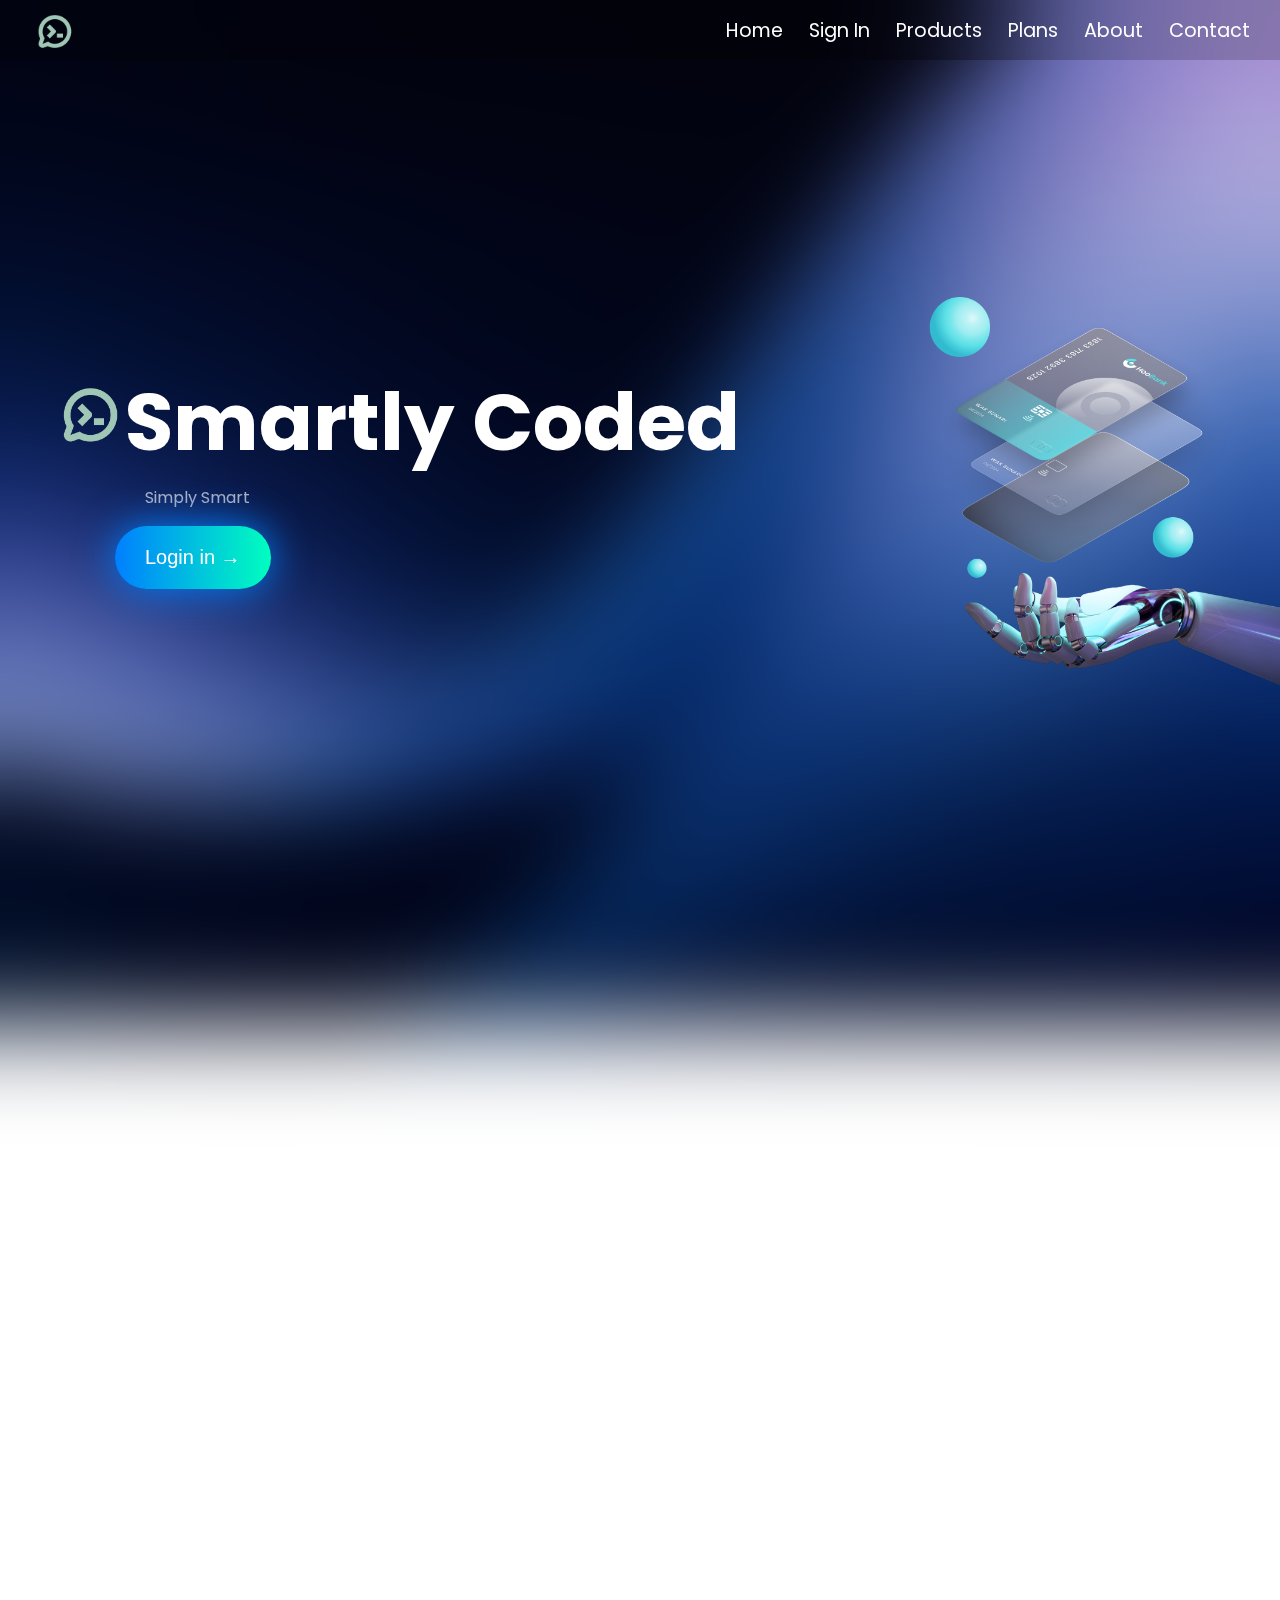
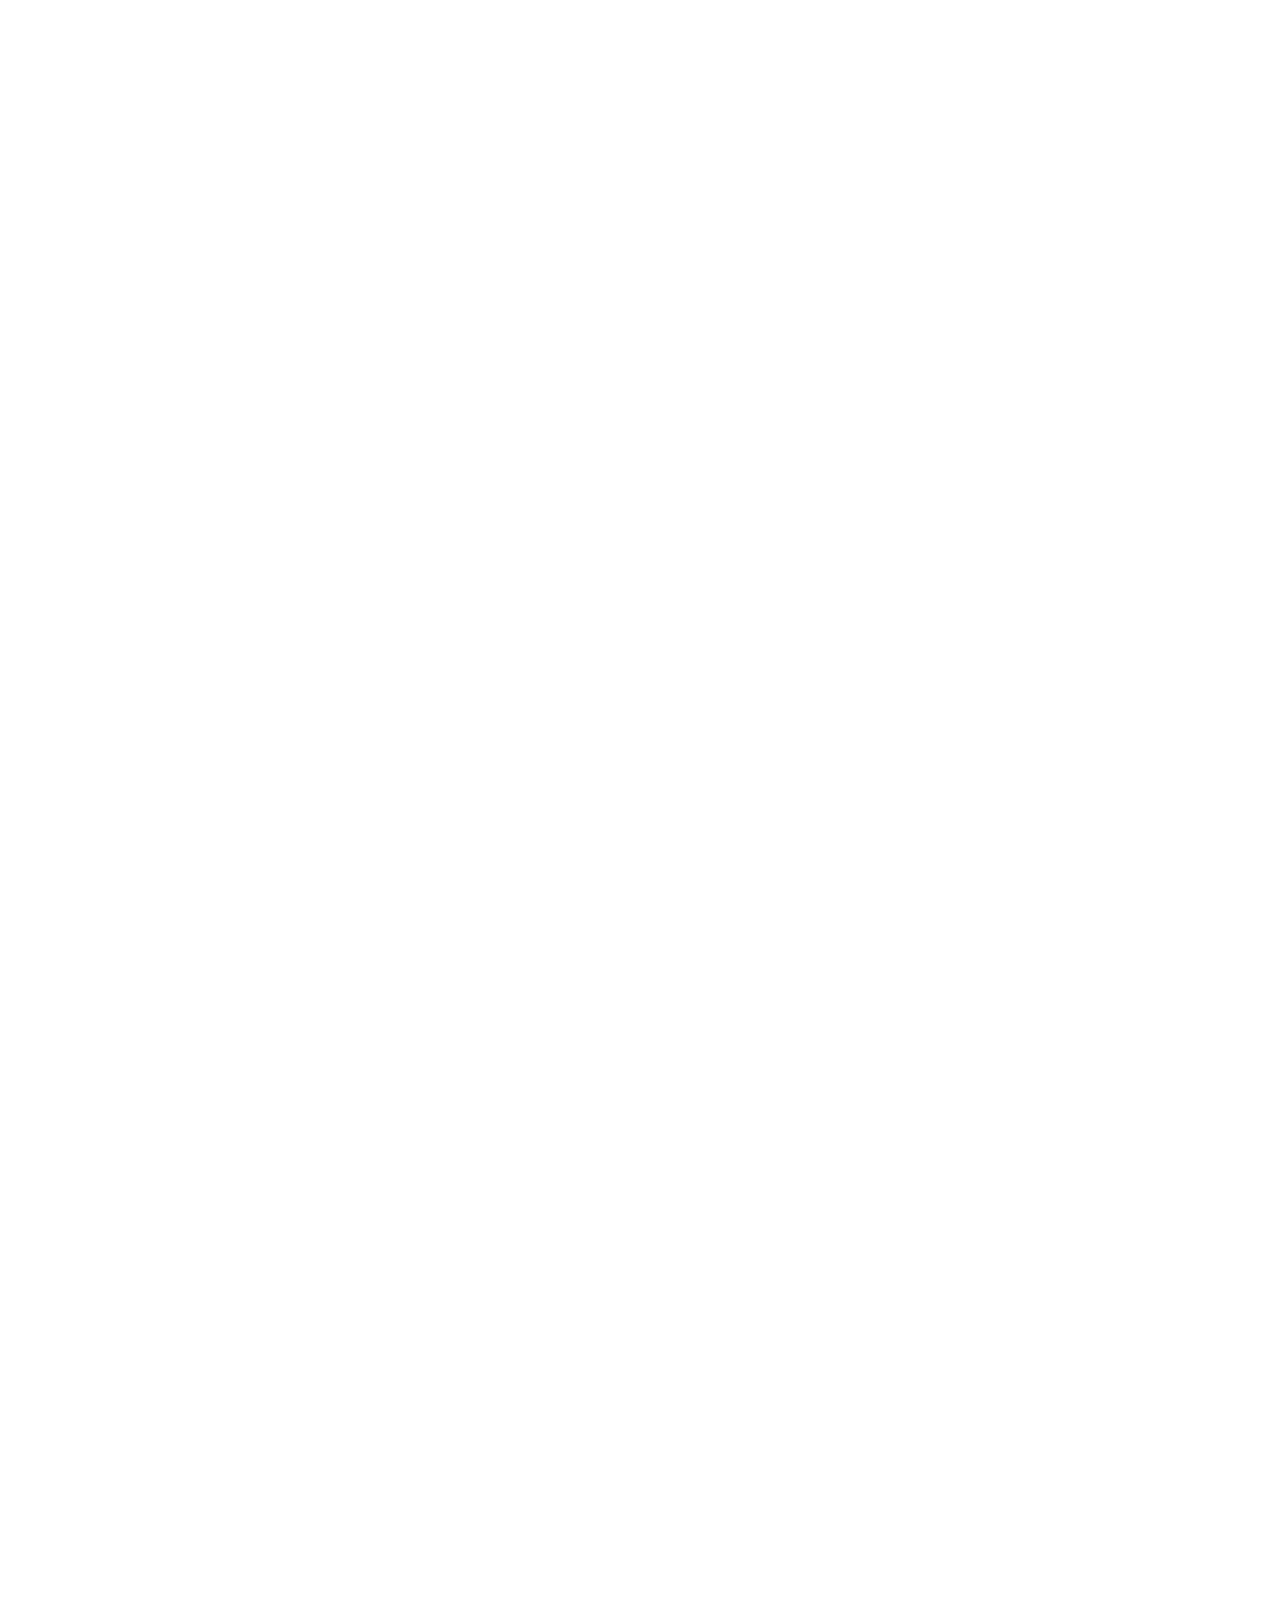
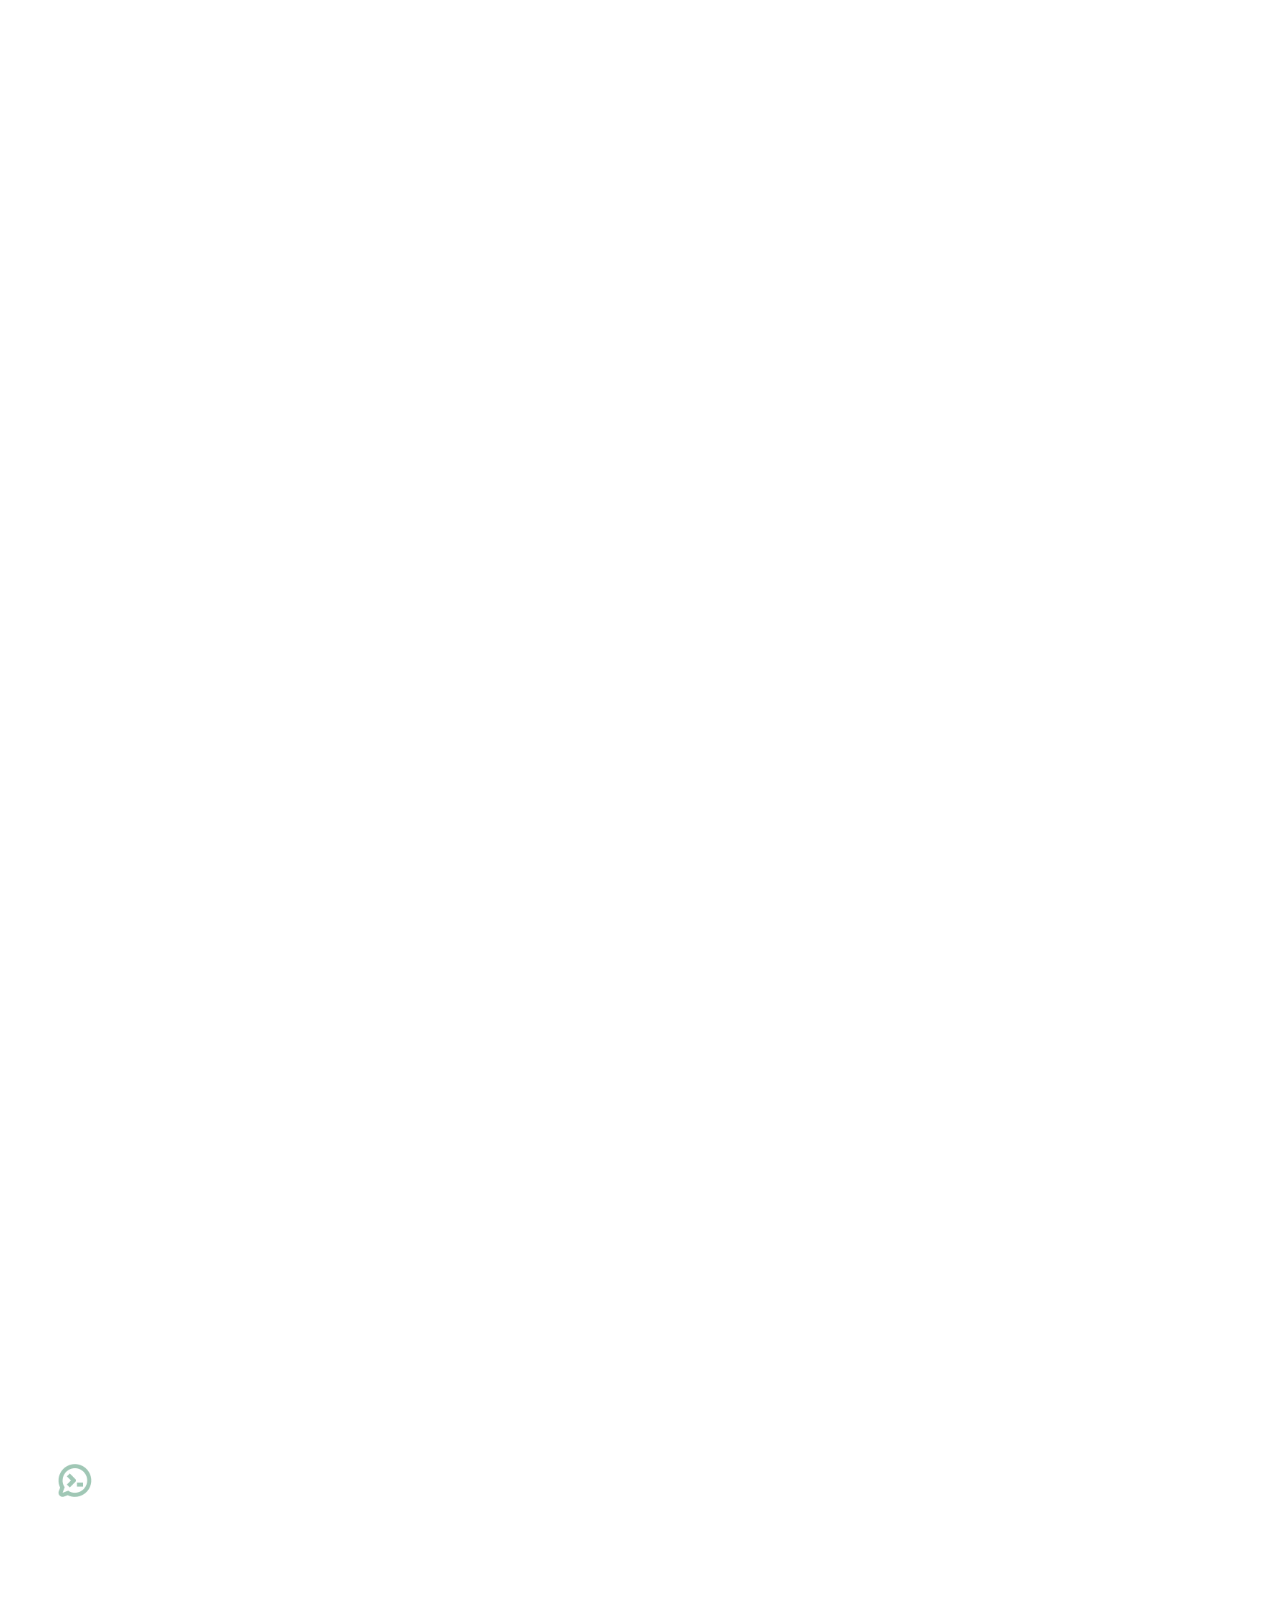
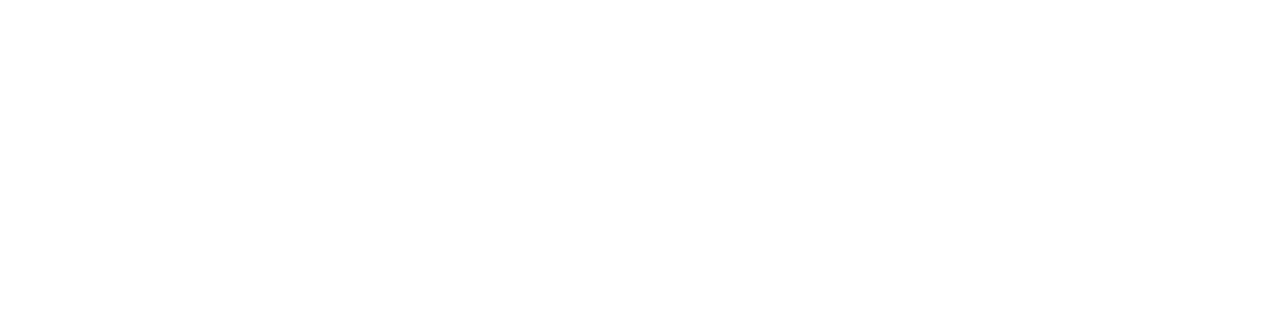
<file: index.html>
<!DOCTYPE html>
<html lang="en">
<head>
    <meta charset="UTF-8">
    <meta http-equiv="X-UA-Compatible" content="IE=edge">
    <meta name="viewport" content="width=device-width, initial-scale=1.0">
    <title>Home | Smartly Coded</title>
    <link rel="shortcut icon" href="smartlycoded.png" type="image/x-icon">
    <link rel="stylesheet" href="style.css">
    <link rel="stylesheet" href="mediaQueries.css">
    <link rel="stylesheet" href="https://cdnjs.cloudflare.com/ajax/libs/font-awesome/6.2.0/css/all.min.css"/>
</head>
<body>
    <div class="progress-bar" id="myBar"></div>
    <header>
        <nav class="navbar">
            <img src="smartlycoded.png" alt="Logo" class="logo navigatingLinks" data-val="Home" draggable="false">
            <i class="fa-solid fa-bars" id="humburger"></i>
            <ul id="navSlide">
                <li class="navigatingLinks" data-val="Home">Home</li>
                <a href="SignIn/index.html" class="navsignin">
                    <li class="navigatingLinks" data-val="Home">Sign In</li>
                </a>
                <li class="navigatingLinks" data-val="Pricing">Products</li>
                <li class="navigatingLinks" data-val="Courses">Plans</li>
                <li class="navigatingLinks" data-val="About">About</li>
                <li class="navigatingLinks" data-val="Contact">Contact</li>
            </ul>
        </nav>
    </header>
    <div class="main">
        <script>
            // When the user scrolls the page, execute myFunction 
            window.onscroll = function() {myFunction()};
            
            function myFunction() {
            var winScroll = document.body.scrollTop || document.documentElement.scrollTop;
            var height = document.documentElement.scrollHeight - document.documentElement.clientHeight;
            var scrolled = (winScroll / height) * 100;
            document.getElementById("myBar").style.width = scrolled + "%";
            }
            </script>
        <section class="homeContainer maxWidthAll marginAuto" id="Home">
            <div class="textBoxHome">
                <h1 class="title"><img src="smartlycoded.png" width="75" draggable="false">Smartly Coded</h1>
                <p class="smallText">Simply Smart
                </p>
                <!-- <button class="glowingsignin">Login in  →</button> -->
                <a href="SignIn/index.html"><button class="button_1">Login in  →</button></a>
            </div>
            <div class="imgBoxHome">
                <img src="Images/robot.png" height="400" width="400" id="Hero" draggable="false">
            </div>
        </section>
        <div class="infotext">
            <section class="codeFestContainer maxWidthAll marginAuto reveal">
                <img src="./Images/winnerCup.svg" alt="winning Cup" draggable="false">
                <p class="regularText">Welcome to Smartly Coded Web! Here you will explore peak productiviy and flexibility. We provide a One-Step solutions to your needs. <br> <span> By CEO, Developer Kartik</span></p>
            </section>
        </div>
        <section class="pricing maxWidthAll marginAuto reveal" id="Pricing">
            <h1 class="mainHeading bigText">Top Products</h1>
            <div class="pricingContainer">
                <div class="priceBox">
                    <h1 class="regularText gradtext">Visuals Browser</h1>
                    <p id="vsd">
                        Your search for a modern and fast browser ends here. Visuals provides all features you need. Members get exclusive features like Browser modding, custom geastures and more at just ₹1,600/-. On a Budget? No wories as the base browser is free if you want to experience it.
                    </p>
                    <button class="button_1"><a href="#Contact" style="text-decoration: none; color: white">Buy for ₹1,600</a></button>
                </div>
                <div class="priceBox">
                    <h1 class="regularText gradtext">SmartOS</h1>
                    <p id="vsd2">
                        SmartOS is the next gen AI-based OS. It provides a modern and beginner friendly ui. Members get exclusive features like Custom themes, Full taskbar customization and more at just ₹4,000/-.To get SmartOS you have to have a Official Product Key which you can get along with the OS download using the button below.
                    </p>
                    <button class="button_1"><a href="#Contact" style="text-decoration: none; color: white">Buy for ₹4,000/-</a></button>
                </div>
            </div>
        </section>
        <br>
        <br><br>
        <section class="courseSection maxWidthAll marginAuto reveal" id="Courses">
            <h1 class="mainHeading bigText">Plans</h1>
            <div class="courseimage">
                <div class="courseContainer">
                    <div class="course reveal">
                        <img src="./Images/DataScientist.svg" alt="Data Scientist Illustration" draggable="false">
                        <div>
                            <h1 class="bigText">Basic</h1>
                            <p class="smallText">Unlocks:</p>
                            <p>
                                1. Basic Badge 🎈<br>
                                2. Basic Premium <br>
                                3. Visuals browser <br>
                            </p>
                        </div>
                        <a href="" class="a courseSalary normalText">
                            <span class="price">Get for ₹2,400</span>
                            <!-- <span class="nameprice">Get</span> -->
                        </a>
                    </div>
                    <div class="course reveal">
                        <img src="./Images/WebDevelopment.svg" alt="Data Scientist Illustration" draggable="false">
                        <div>
                            <h1 class="bigText">Starter</h1>
                            <p class="smallText">Unlocks: </p>
                            <p>
                                1. Starter Badge 🎉<br>
                                2. Starter Premium <br>
                                3. All downloads Except SmartOS
                            </p>
                        </div>
                        <a href="" class="b courseSalary normalText">
                            <span class="price">Get for ₹5,600</span>
                            <!-- <span class="nameprice">Get</span> -->
                        </a>
                    </div>
                    <div class="course reveal">
                        <img src="./Images/winnerCup.svg" alt="winning cup" draggable="false">
                        <div>
                            <h1 class="bigText">Developer</h1>
                            <p class="smallText">Unlocks</p>
                            <p>
                                1. Developers Badge ✨<br>
                                2. Developers Premium<br>
                                3. All downloads and SmartOS<br>
                            </p>
                        </div>
                        <a href="" class="b courseSalary normalText">
                            <span class="price">Get for ₹ 8,000</span>
                            <!-- <span class="nameprice">Get</span> -->
                        </a>
                    </div>
                </div>
            </div>
        </section>
        <section class="about_us maxWidthAll marginAuto reveal" id="About">
            <h1 class="mainHeading bigText">About Us</h1>
            <div class="aboutContainer">
                <img src="./Images/UserInterface.svg" alt="About Us" draggable="false">
                <p class="normalText">Smartly Coded is the ultimate tech industry creating at least 2 products every year. Smartly Coded is a pioneering tech company at the forefront of innovation, dedicated to crafting cutting-edge solutions that redefine industry standards. Established with a vision to revolutionize the digital landscape, Smartly Coded thrives on the ethos of creativity, precision, and forward-thinking.. With a focus on user-centric design and robust technological frameworks, we specialize in developing bespoke software solutions tailored to meet the unique needs of our clients. At Smartly Coded, we pride ourselves on our ability to seamlessly integrate advanced technologies such as AI, machine learning, and blockchain, empowering businesses to stay ahead in today's fast-paced world. Transparency, integrity, and client satisfaction lie at the heart of our operations, driving us to exceed expectations and foster long-lasting partnerships.</p>
            </div>
        </section>
        <section class="count maxWidthAll marginAuto reveal" id="countContainer">
            <div>
                <h1 class="countNumber" data-val="456"></h1>
                <p>Employees</p>
            </div>
            <div>
                <h1 class="countNumber" data-val="200"></h1>
                <p>Stores across the world</p>
            </div>
            <div>
                <h1 class="countNumber" data-val="1200"></h1>
                <p>Premium Users</p>
            </div>
        </section>
        <section class="contact_us maxWidthAll marginAuto reveal" id="Contact">
            <h1 class="mainHeading bigText">Contact Us</h1>
            <p class="regularText">Talk to our Professionals</p>
            <form action="#">
                <div>
                    <i class="fa-solid fa-user"></i>
                    <input type="text" placeholder="Full Name" required>
                </div>
                <div>
                    <i class="fa-solid fa-envelope"></i>
                    <input type="text" placeholder="Email Address" required>
                </div>
                <div>
                    <i class="fa-solid fa-paper-plane"></i>
                    <textarea name="contactTextInput" id="contactTextArea" rows="6" placeholder="I had a doubt regarding " required>I had a doubt regarding </textarea>
                </div>
                <button class="button_1">Submit</button>
            </form>
            <img src="./Images/Message.svg" alt="Message" draggable="false">
        </section>
        <section class="faq maxWidthAll marginAuto reveal">
            <h1 class="mainHeading bigText">FAQ</h1>
            <div class="faqBox reveal">
                <div class="qnaDiv">
                    <h1>Is Visuals Free?</h1>
                    <i class="fa-solid fa-caret-down"></i>
                    <i class="fa-solid fa-caret-up"></i>
                </div>
                <div class="ansDiv">
                    <p>Yes, Visuals Browser is free but some features discussed above wont be available unless you have Premium.</p>
                </div>
            </div>
            <div class="faqBox reveal">
                <div class="qnaDiv">
                    <h1>How can I install SmartOS?</h1>
                    <i class="fa-solid fa-caret-down"></i>
                    <i class="fa-solid fa-caret-up"></i>
                </div>
                <div class="ansDiv">
                    <p>When you purchase a copy of SmartOS, you will be E-mailed the download of the setup and a detailed copy of the instructions.</p>
                </div>
            </div>
            <div class="faqBox reveal">
                <div class="qnaDiv">
                    <h1>Why should I choose Smartly Coded Products over other platforms?</h1>
                    <i class="fa-solid fa-caret-down"></i>
                    <i class="fa-solid fa-caret-up"></i>
                </div>
                <div class="ansDiv">
                    <p>We provide you 24/7 Support for all our products. You get also get a 14 day refund if you are not satisfied with our products. (feedback mandatory).
                    </p>
                </div>
            </div>
        </section>
        <footer class="maxWidthAll marginAuto">
            <div class="footerContainer">
                <div class="footerDiv">
                    <img src="smartlycoded.png" alt="Logo" class="logo navigatingLinks" data-val="Home">
                    <p class="smallText">Smartly Coded is the ultimate tech industry creating at least 2 products every year. Smartly Coded is a pioneering tech company at the forefront of innovation, dedicated to crafting cutting-edge solutions that redefine industry standards. Established with a vision to revolutionize the digital landscape, Smartly Coded thrives on the ethos of creativity, precision, and forward-thinking. Our team of dynamic experts encompasses a diverse range of talents, united by a passion for pushing boundaries and delivering excellence in every project undertaken.</p>
                </div>
                <div class="footerDiv navigatingFooterLinks">
                    <p class="regularText navigatingLinks" data-val="Courses">Plans</p>
                    <p class="regularText navigatingLinks" data-val="Pricing">Products</p>
                    <p class="regularText navigatingLinks" data-val="About">About</p>
                    <p class="regularText navigatingLinks" data-val="Contact">Contact</p>
                </div>
                <div class="footerDiv">
                    <div class="socialLinks">
                        <a href="https://discord.com" target="_blank"><i class="fa-brands fa-discord"></i></a>
                        <a href="https://youtube.com" target="_blank"><i class="fa-brands fa-youtube"></i></a>
                    </div>
                    <p class="regularText">Follow Us On</p>
                </div>
            </div>
        </footer>
        <div class="copyRight">
            <p class="smallText">&#169; Smartly Coded All rights reserved</p>
        </div>
        <script src="./script.js"></script>
    </div>
</body>
</html>
</file>
<file: style.css>
@import url('https://fonts.googleapis.com/css2?family=Poppins:ital,wght@0,100;0,200;0,300;0,400;0,500;0,600;0,700;0,800;0,900;1,100;1,200;1,300;1,400;1,500;1,600;1,700;1,800;1,900&display=swap');
@import url('https://fonts.googleapis.com/css2?family=Roboto:ital,wght@0,100;0,300;0,400;0,500;0,700;0,900;1,100;1,300;1,400;1,500;1,700;1,900&display=swap');

:root {
    --main-blue-all: #00ffff;
    --main-dark-bg: rgba(30, 41, 58, 1);
    --dark-purple-color: rgb(2, 16, 82);
    --main-color-dark: #1b1c20;
    --main-color-all: rgb(30, 32, 42);
    --standard-blue-color: #007fff;
    --main-blue-light: #0080ff80;
    --grad: linear-gradient(90deg, rgba(0,127,255,1) 0%, rgba(164,0,255,1) 100%);
    --red: #FF6565;
    --pink: #FF64F9;
    --purple: #6B5FFF;
    --blue: #4D8AFF;
    --green: #5BFF89;
    --yellow: #FFEE55;
    --orange: #FF6D1B;
    --m: 4rem;
}

html {
    scroll-behavior: smooth;
}

body {
    margin: 0;
    padding: 0;
    box-sizing: border-box;
    font-family: 'Poppins', Bahnschrift;
    background-color: var(--main-color-all);
    background: url("Abstract-Blue-Purple.jpg") center;
    background-size: 160%;
    background-attachment: fixed;
    background-repeat: no-repeat;
    color: #fff;
}

.main{
    backdrop-filter: blur(50px);
    height: 100%;
}

a.navsignin{
    text-decoration: none;
}

/* ------------------Common CSS Stylings --------------------- */

.progress-bar {
    height: 8px;
    background: rgb(0,127,255);
    background: linear-gradient(90deg, rgba(0,127,255,1) 0%, rgb(0, 255, 191) 100%);
    width: 0%;
    margin-top:98.9vh;
    z-index: 100;
    position: fixed;
    border-top-right-radius: 10px;
    border-bottom-right-radius: 10px;
    position: fixed;
}

.maxWidthAll{
    max-width: 1180px;
    padding: 0 40px;
}

.marginAuto {
    margin: auto;
}

.smallText {
    font-size: 1rem;
    color: #ffffffa8;
    margin: 3px 0;
    line-height: 26px;
}

.regularText {
    font-size: 1.375rem;
    color: white;
    font-weight: 400;
    margin: 6px 0;
}

.normalText {
    font-size: 1rem;
    color: white;
    font-weight: 400;
    margin: 6px 0;
}

h1.title {
    font-size: 5rem;
    width: 800px;
    color: linear-gradient(0deg, #000, #fff);
    animation: animHero 4s infinite ease-in-out;
    margin-top: 50px;
    margin-bottom: 0px;
}

.bigText {
    font-size: 2.125rem;
    color: white;
    font-weight: 400;
    margin: 0px 0;
}


/* -------------------------Navbar Styling --------------------- */

header {
    width: 100%;
    /* box-shadow: 0px 0px 12px #000000ad; */
    position: sticky;
    /* background-color: var(--main-color-all); */
    background: rgba(0, 0, 0, 0.164);
    /* background-color: #000; */
    backdrop-filter: blur(30px);
    z-index: 10;
    position: fixed;
    top: 0;
}

.navbar {
    display: flex;
    max-width: 1380px;
    margin: auto;
    align-items: center;
    justify-content: space-between;
    padding: 0px 30px;
    height: 60px;
    position: relative;
    font-size: 0.5em;
}

.logo {
    height: 46px;
    cursor: pointer;
}

.navbar ul {
    display: flex;
    margin: 0;
    padding: 0;
    transition: .4s;
}

.navbar ul li {
    list-style: none;
    color: white;
    margin-left: 26px;
    cursor: pointer;
    font-size: 1.2rem;
    transition: .4s;
}

.navbar i {
    display: none;
    font-size: 2rem;
    color: white;
    align-self: center;

}

.navbar ul li:hover {
    color: rgb(0, 153, 255);
}


/* ------------------------- Home Styling ------------------- */

.aboutContainer {
    animation: animHero 4s infinite ease-in-out;
}

.homeContainer {
    min-height: 100vh;
    display: flex;
    align-items: center;
    z-index: 1;
    padding-bottom: 1rem;
}

.homeContainer div{
    width: 50%;
}

.textBoxHome h1 span{
    color: var(--main-blue-all);
    display: flex;
    align-items: center;
    justify-content: center;
}

.textBoxHome p.smallText {
    animation: animHero 4s infinite ease-in-out;
    margin-left: 95px;
}

.textBoxHome button.button_1 {
    animation: animHero 4s infinite ease-in-out;
    margin-left: 65px;
    /* box-shadow: 10px 10px 10px 0px rgba(0, 128, 255, 0.411); */
    /* border: rgba(0, 128, 255, 0.171) solid 2px; */
    box-shadow: 0 0 40px rgb(0, 128, 255);
    /* position: relative; */
    /* background-color: transparent; */
    /* z-index: 0; */

    &:hover {
        scale: 1.1;
    }

    /* &::after {
        content: '';
        position: absolute;
        inset: 0;
        border-radius: inherit;
        background-color: #fff;
        z-index: -1;
        transition: translate 200ms;
    }

    &:hover,
    &:focus-visible {
        translate: 0 -.5rem;
        background: coral;

        &::after {
            translate: 0 .65rem;
            /* z-index: -1; 
        }
    } */
}

.gradtext {
    color: linear-gradient(0deg, #00ff2a, #ff0000);
}

#vsd {
    color: linear-gradient(90deg, #000, #fff);
    /* background-color: rgb(40, 42, 48); */
    backdrop-filter: blur(30px);
    background: #4242420a;
    border-radius: 20px;
    padding: 20px;
    width: 92.5%;
    height: 100%;
}

#vsd2 {
    /* background-color: rgb(40, 42, 48); */
    backdrop-filter: blur(30px);
    background: #4242420a;
    border-radius: 20px;
    padding: 20px;
    width: 92.5%;
    height: 100%;
}

.button_1{
    outline: none;
    /* border: 2px solid var(--standard-blue-color); */
    padding: 10px 20px;
    /* background-color: var(--standard-blue-color); */
    background: rgb(0,127,255);
    background: linear-gradient(90deg, rgba(0,127,255,1) 0%, rgb(0, 255, 191) 100%);
    border: 0px;
    color: white;
    margin-top: 12px;
    border-radius: 100px;
    font-size: 20px;
    transition: .3s;
    cursor: pointer;
}

a .button_1 {
    padding-top: 20px;
    padding-bottom: 20px;
    padding-right: 30px;
    padding-left: 30px;
}

.button_1:hover{
    background-color: #0073e6;
}

.imgBoxHome img{
    /* width: 100%; */
    animation: animHero 4s infinite ease-in-out;
    padding-left: 255px;
    padding-bottom: 0px;
    margin-top: 100px;
}

@keyframes animHero {
    0%{
        transform: translateY(-20px);
    }
    50%{
        transform: translateY(60px);
    }
    100%{
        transform: translateY(-20px);
    }
}

/* ------------------- Codefest Container ---------------------- */

.codeFestContainer{
    width: 1100px;
    margin: 10px 10px 0% calc(100 - 20%);
    display: flex;
    padding: 0px 0px;
    align-items: center;
    text-align: center;
    box-sizing: border-box;
    justify-content: center;
    /* border-radius: 4px; */
    /* background-color: var(--standard-blue-color); */

    color: linear-gradient(90deg, #000, #fff);
    /* background-color: rgb(60, 91, 184); */
    background: url("./8.jpg");
    background-size: cover;
    background-position: center;
    backdrop-filter: blur(30px);
    /* background-color: var(--standard-blue-color); */
    border-radius: 30px;
    /* padding: 20px; */
}

.codeFestContainer img{
    height: 270px;
}

.codeFestContainer p{
    width: 50%;
}

.codeFestContainer span{
    color: rgba(255,255,255,0.7);
    font-size: .8em;
}



/* -------------------- Course Styling ------------------- */

.courseSection{
    padding-top: 0rem;
    margin-bottom: 0em;
}

a.a {
    text-decoration: none;
    transition: 0.3s;
}

a.a .nameprice{
    display: none;
    transition: 0.3s;
    transition-timing-function: linear;
}

a.a:hover .price {
    /* display: none; */
    transition: 0.3s;
}

a.a:hover .nameprice {
    display: inline;
    transition: 0.3s;
}

a.b {
    text-decoration: none;
}

a.b .nameprice{
    display: none;
    transition: 0.3s;
    transition-timing-function: linear;
}

a.b:hover .price {
    /* display: none; */
}

a.b:hover .nameprice {
    display: inline;
}

a.c {
    text-decoration: none;
}

a.c .nameprice{
    display: none;
    transition: 0.3s;
    transition-timing-function: linear;
}

a.c:hover .price {
    /* display: none; */
}

a.c:hover .nameprice {
    display: inline;
}

.mainHeading{
    text-align: center;
    color: white;
    position: relative;
}

.mainHeading:hover {
    &::after {
        scale: 1.1;
        transition: 0.3s;
        margin-left: 5%;
    }
}

.mainHeading::after{
    content: '';
    position: absolute;
    width: 100%;
    height: 100%;
    border-radius: 20px;
    padding-left: 10px;
    padding-right: 10px;
    padding-bottom: 10px;
    /* padding-top: 10px; */
    margin: 0px;
    bottom: -6px;
    backdrop-filter: blur(10px);
    background-color: rgba(0, 0, 0, 0.001);
    left: 50%;
    transform: translateX(-50%);
    z-index: -2;
    border: rgba(0, 128, 255, 0.411) solid 2px;
    box-shadow: 0 0 50px rgba(0,127,255,1);
    transition: 0.3s;
}

#Contact.mainHeading::after {
    scale: 1.1;
}

#Contact.mainHeading::after:hover {
    scale: 1.2;
    transition: 0.3s;
    margin-left: 5%;
}

.courseContainer{
    background: rgba(0, 0, 0, 0.001);
    /* background-color: #000; */
    backdrop-filter: blur(20px);
    background-size: cover;
    padding-top: 20px;
    padding-bottom: 20px;
    border-radius: 50px;
    margin-top: 4rem;
    z-index: 10;
    display: grid;
    grid-template-columns: repeat(auto-fit,minmax(260px,1fr));
    column-gap: 20px;
    row-gap: 20px;
}

.courseimage {
    background: url("C:/Users/DeveloperKartik/Pictures/Extras/Abstract-Blue.jpg");
    background-size: cover;
    border-radius: 50px;
}

.course{
    display: flex;
    flex-direction: column;
    align-items: center;
    text-align: center;
}

.course img{
    width: 250px;
}

.course .courseSalary{
    background: rgb(0,127,255);
    background: linear-gradient(90deg, rgba(0,127,255,1) 0%, rgb(0, 255, 191) 100%);
    padding: 20px 30px 20px 30px;
    font-size: 1.4em;
    border-radius: 20px;
}

.pricing{
    padding-top: 5rem;
}

.pricingContainer{
    display: grid;
    grid-template-columns: repeat(auto-fit,minmax(300px,1fr));
    margin-top: 4rem;
    column-gap: 40px;
    row-gap: 40px;
}

.priceBox{
    /* background-color: var(--main-color-dark); */
    background: url("Abstract-Blue.jpg");
    background-size: cover;
    z-index: 5;
    background-repeat: no-repeat;
    padding: 20px 16px;
    border-radius: 30px;
    color: white;
    display: flex;
    flex-direction: column;
    transition: .4s;
    animation: fade-in linear;
    animation-timeline: view(700px 0px);
}

@media (prefers-reduced-motion: no-preference){
    @keyframes fade-in {
        from {
            opacity: 0;
            scale: 0.5;
        }
        to {
            opacity: 1;
            scale: 1;
        }
    }
}

@media (prefers-reduced-motion: no-preference){
    .priceBox:hover{
        background-color: #1e1f24;
        scale: 1.1;
        
    }
}

.priceBox h1{
    /* border: 1px dashed white; */
    padding-bottom: 12px;
    text-align: center;
    font-size: 24px;
}

.priceBox p{
    width: 100%;
    background-color: var(--standard-blue-color);
    text-align: center;
    padding: 6px 0px;
    font-size: 20px;
}

.priceBox button{
    align-self: center;
    background: rgb(0,127,255);
    background: linear-gradient(90deg, rgba(0,127,255,1) 0%, rgb(0, 255, 191) 100%);
}


/* ------------------------- About Us Styling --------------------- */

.about_us{
    padding-top: 7rem;
    padding-bottom: 7rem;
}

.aboutContainer{
    margin-top: 4rem;
    display: flex;
    justify-content: space-around;
}

.aboutContainer img{
    width: 45%;
}

.aboutContainer p{
    width: 45%;
    font-size: 18px;
}

.aboutContainer span{
    background-color: var(--main-blue-light);
}



/* ------------------------ Count Styling --------------------- */

.count{
    background-color: var(--main-dark-bg);
    color: white;
    display: grid;
    grid-template-columns: repeat(auto-fit,minmax(200px,1fr));
    text-align: center;
    border-radius: 4px;
}

.count div h1{
    font-size: 2.1rem;
    text-align: center;
    font-weight: 400;
    margin-top: 20px;
    margin-bottom: 12px;
}

.count div p{
    margin-top: 12px;
    margin-bottom: 20px;
    font-size: 20px;
}


/* ------------------------- Contact Us Styling -------------------- */

.contact_us{
    padding-top: 7rem;
    display: flex;
    flex-direction: column;
    align-items: center;
    position: relative;
}

.contact_us p{
    margin-top: 3rem;
    text-align: center;
    font-size: 28px;
}

.contact_us form{
    width: 100%;
    display: flex;
    flex-direction: column;
    align-items: center;
}

.contact_us form div{
    position: relative;
    max-width: 550px;
    width: 100%;
    margin: 8px 0;
    background-color: transparent;
    border: 2px solid var(--standard-blue-color);
    border-radius: 30px;
    box-sizing: border-box;
    padding: 6px 8px;
    display: flex;
    align-items: center;
}

.contact_us form div i{
    color: var(--standard-blue-color);
    font-size: 16px;
    margin-left: 6px;
    position: absolute;
    top: 16px;
    left: 10px;
}

.contact_us form div input{
    background-color: transparent;
    outline: none;
    border: none;
    width: 100%;
    padding: 8px 8px 8px 32px;
    font-size: 14px;
    color: white;
}

#contactTextArea{
    width: 120%;
    resize: none;
    background-color: transparent;
    color: white;
    border: none;
    padding: 8px 8px 8px 32px;
    font-family: 'Poppins', sans-serif;
    outline: none;
}


#contactTextArea::-webkit-scrollbar{
    display: none;
}

.contact_us form button{
    max-width: 550px;
    width: 100%;
}

.contact_us img{
    position: absolute;
    bottom: -100px;
    left: 0;
    width: 20vw;
    animation: animMessage 2s linear infinite;
}

@keyframes animMessage {
    0%{
        transform: translateY(20px);
    }
    50%{
        transform: translateY(0px);
    }
    100%{
        transform: translateY(20px);
    }
}


/* ------------------------- FAQ Styling --------------------- */

.faq{
    padding-top: 7rem;
}

.faq .mainHeading{
    margin-bottom: 3rem;
}

.faqBox{
    display: flex;
    flex-direction: column;
    box-sizing: border-box;
    color: white;
    margin-bottom: 25px;
}

.faqBox .qnaDiv{
    border: rgba(0, 128, 255, 0.411) solid 2px;
    box-shadow: 0 0 20px rgba(0,127,255,1);
    padding: 6px 22px;
    display: flex;
    align-items: center;
    cursor: pointer;
    border-radius: 20px;
    justify-content: space-between;
}

.faqBox h1{
    font-size: 1.3rem;
    font-weight: 400;
    margin: 0;
    padding: 6px 0;
}

.faqBox .fa-caret-up{
    display: none;
}

.faqBox.open .fa-caret-up{
    display: flex;
}

.faqBox.open .fa-caret-down{
    display: none;
}

.faqBox .ansDiv{
    background-color: var(--main-dark-bg);
    box-sizing: border-box;
    height: 0px;
    overflow: hidden;
    transition: .3s;
    border-radius: 20px;
    border: rgba(0, 128, 255, 0) solid 2px;
    box-shadow: 0 0 20px rgba(0,127,255,1);
    z-index: -3;
}

.faqBox.open .ansDiv{
    padding: 14px 22px;
    height: auto;
}

.faqBox p{
    margin: 0px;
    overflow: hidden;
}

/* ---------------------- Footer Styling ------------------ */

footer{
    display: flex;
    flex-wrap: wrap;
    justify-content: space-around;
}

.footerContainer{
    display: flex;
    padding-top: 7rem;
    padding-bottom: 40px;
    justify-content: space-between;
    align-items: center;
}

footer .footerDiv{
    align-items: center;
    width: 33%;
}

footer .navigatingFooterLinks{
    text-align: center;
}

footer .navigatingFooterLinks p{
    margin-bottom: 10px;
    transition: .3s;
    cursor: pointer;
}

footer .navigatingFooterLinks p:hover{
    color: var(--main-blue-all);
}

footer .footerDiv:nth-child(3) p{
    text-align: center;
    margin-top: 20px;
}

.socialLinks{
    text-align: center;
}

.socialLinks i{
    margin: 0px 12px;
    cursor: pointer;
    transition: .3s;
    color: white;
    font-size: 1.6rem;
}

.socialLinks i:nth-child(1):hover{
    color: #DD2A7B;
}
.socialLinks i:nth-child(2):hover{
    color: #00ACEE;
}
.socialLinks i:nth-child(3):hover{
    color: #5865F2;
}
.socialLinks i:nth-child(4):hover{
    color: #e62117;
}

.reveal{
    opacity: 0;
    transform: translateY(100px);
    transition: .4s;
    position: relative;
}

.reveal.active{
    opacity: 1;
    transform: translateY(0px);    
}

.copyRight{
    text-align: center;
    padding-bottom: 10px;
}

 /* Scroll Bar Styling ------------ */

 ::-webkit-scrollbar{
    width: 10px;
    background-color: var(--main-color-all);
 }

 ::-webkit-scrollbar-thumb{
    background: rgb(0, 119, 255);
    border-radius: 10px;
 }

 ::-webkit-scrollbar-thumb:hover{
    background: rgb(0, 99, 212);
 }

 button.glowingsignin {
    border: calc(0.08 * var(--m)) solid transparent;
    position: relative;
    color: #F3F3F3;
    font-size: 1.4em;
    border-radius: calc(0.7 * var(--m));
    padding: 20px;
    display: flex;
    justify-content: center;
    cursor: pointer;
    
    background:linear-gradient(#121213, #121213), linear-gradient(#121213 50%, rgba(18, 18, 19, 0.6) 80%, rgba(18, 18, 19, 0)),  linear-gradient(90deg, var(--orange), var(--yellow), var(--green), var(--blue), var(--purple), var(--pink), var(--red));
    background-origin: border-box;
    background-clip: padding-box, border-box, border-box;
    background-size: 200%;
    animation: animate 2s infinite linear;
  }
  
  button.glowingsignin::before {
    content: '';
    background: linear-gradient(90deg, var(--orange), var(--yellow), var(--green), var(--blue), var(--purple), var(--pink), var(--red));
    height: 25%;
    width: 60%;
    position: absolute;
    bottom: -10%;
    z-index: 10;
    background-size: 200%;
    animation: animate 2s infinite linear;
    filter: blur(calc(0.8 * var(--m)));
  }
  
  button.glowingsignin:hover, button.glowingsignin:hover::before {
    animation: animate 0.5s infinite linear;
  }
  
  @keyframes animate {
    0% {background-position: 0}
    100% {background-position: 200%}
  }
  
  @media screen and (max-width: 1000px) {
    :root {
      --m: 2rem;
    }
  }
</file>
<file: mediaQueries.css>
@media only screen and (max-width:720px){
    .logo{
        height: 40px;
    }
    .navbar ul{
        flex-direction: column;
        position: absolute;
        top: 80px;
        right: -500px;
        background-color: rgb(23,24,32);
        width: 60%;
        height: 100vh;
    }

    .navbar ul li{
        margin: 12px 15px;
    }

    .navbar i{
        display: flex;
    }

    .navbar .openNav{
        right: 0px;
        z-index: 12;
    }

    .homeContainer{
        flex-direction: column;
        padding-top: 6.5rem;
    }

    .homeContainer div{
        width: 100%;
    }

    .codeFestContainer{
        flex-direction: column;
        padding: 20px 12px;
        margin: 6rem 12px;
    }

    .codeFestContainer img{
        width: 80%;
    }

    .codeFestContainer p{
        width: 100%;
        padding: 0 16px;
    }

    .priceBox p{
        font-size: 16px;
    }

    .aboutContainer{
        flex-direction: column;
    }

    .aboutContainer img{
        width: 100%;
    }

    .aboutContainer p{
        width: 100%;
        margin-top: 2rem;
    }
    
    .faqBox .qnaDiv h1{
        font-size: 1rem;
    }

    footer .footerContainer{
        flex-direction: column;
    }

    footer .footerDiv{
        width: 100%;
        margin-bottom: 20px;
    }

}


@media only screen and (max-width:670px){
    .smallText{
        font-size: 0.95rem;
    }
    .regularText{
        font-size: 1.175rem;
    }
    .normalText{
        font-size: 0.9rem;
    }
}
</file>
